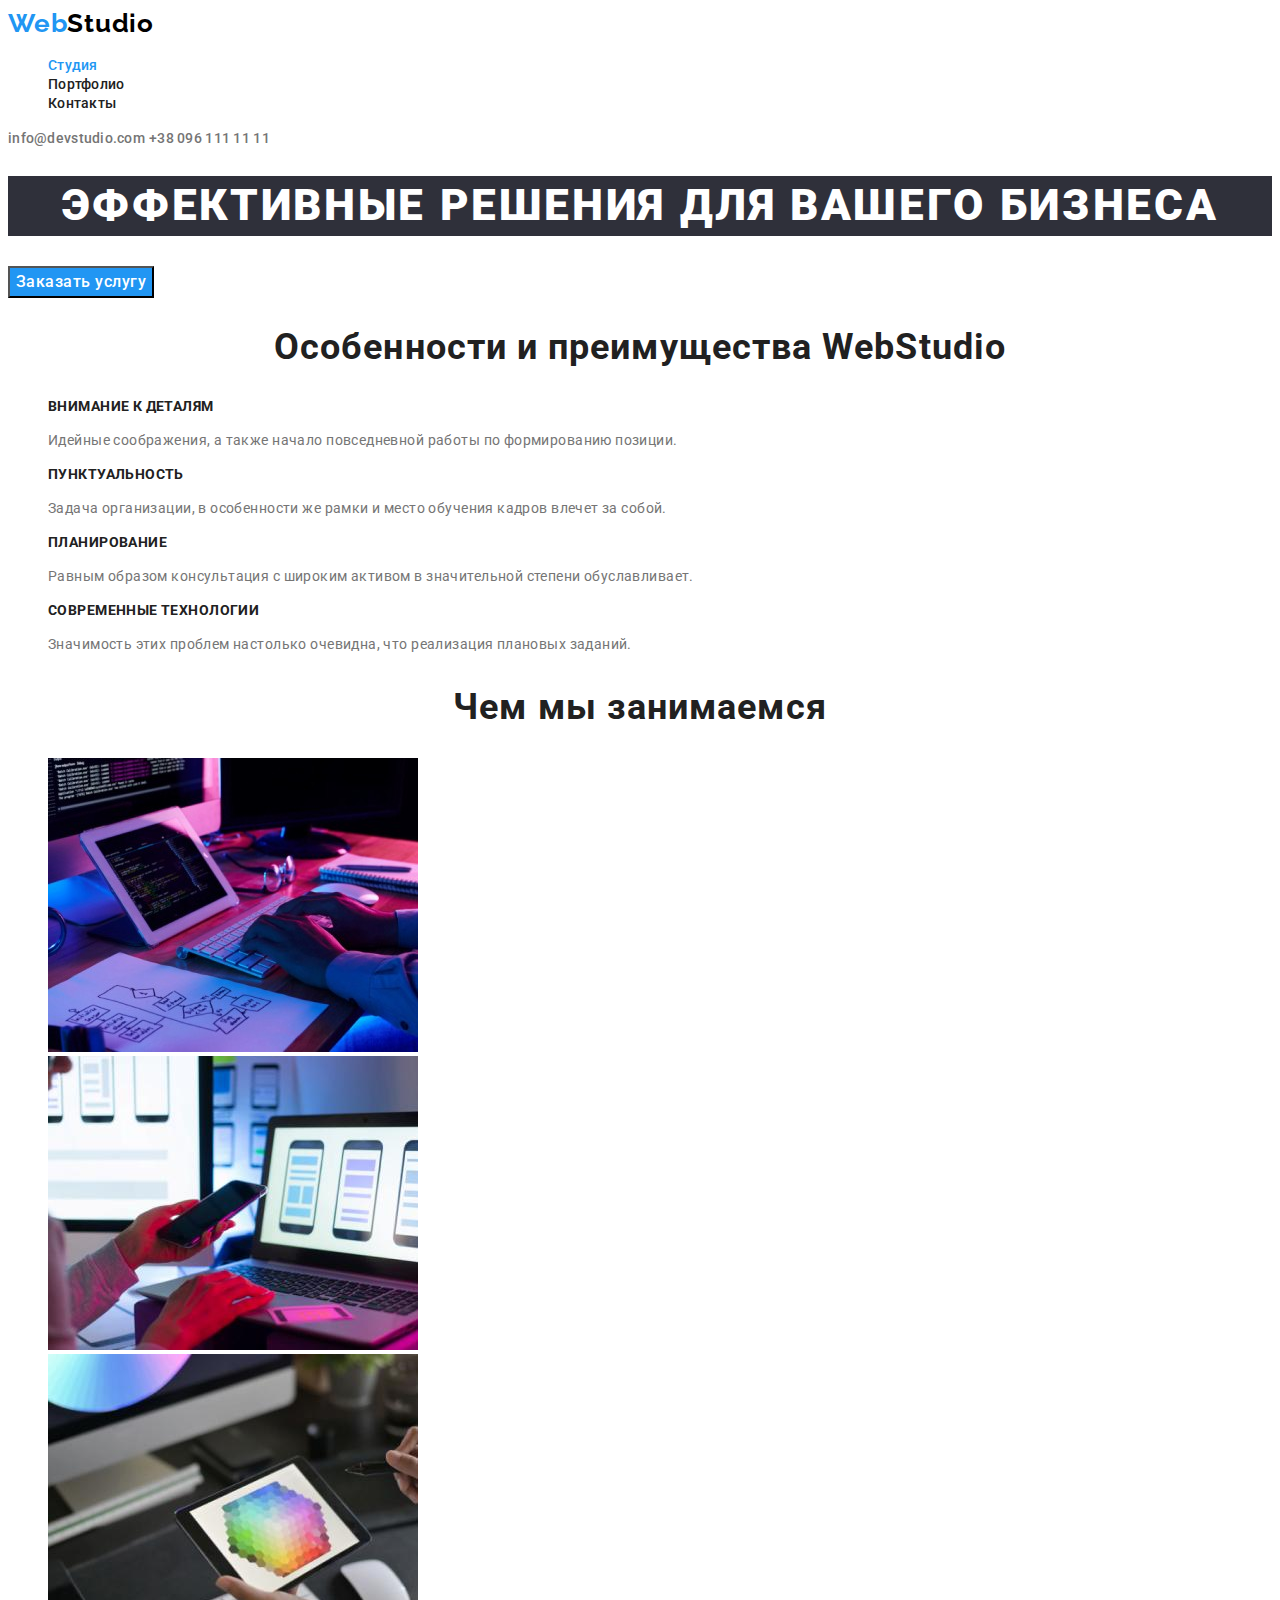
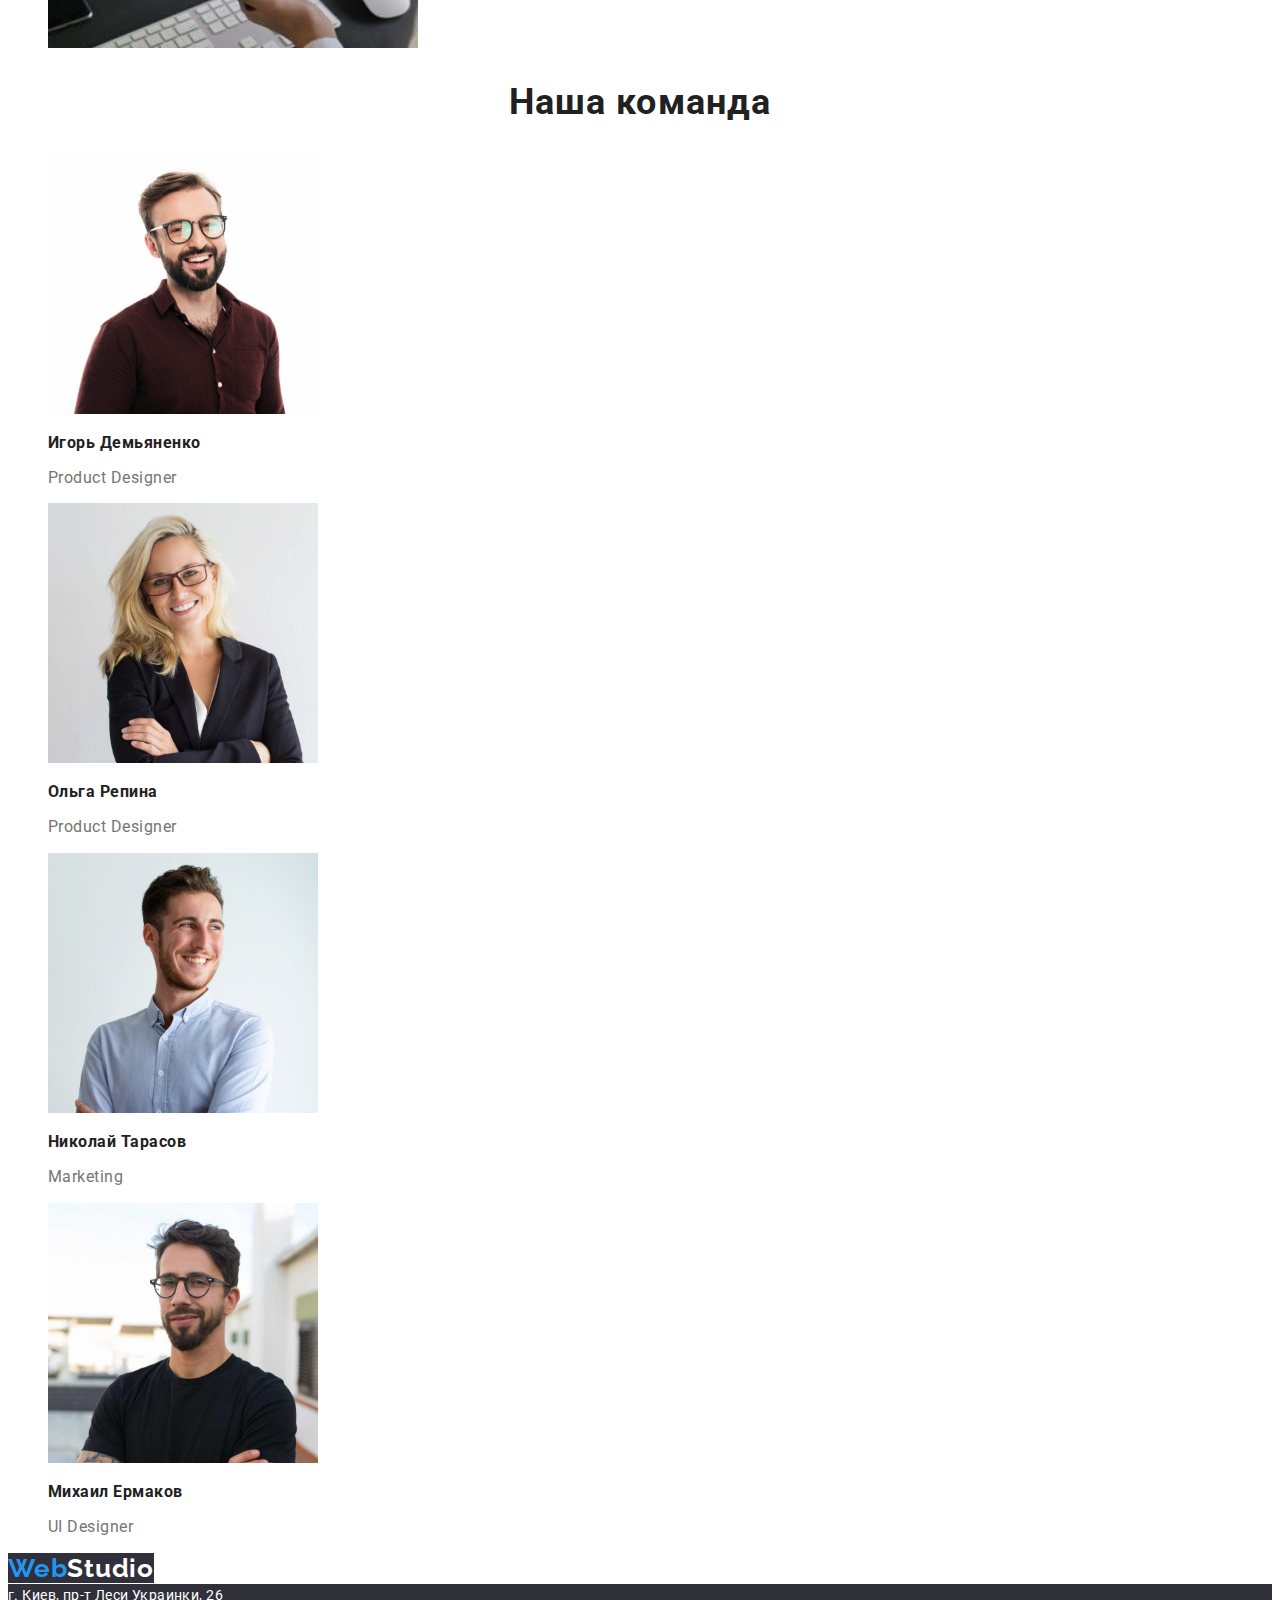
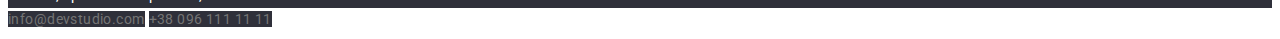
<file: index.html>
<!DOCTYPE html>
<html lang="ru">
<head>
    <meta charset="UTF-8">
    <meta http-equiv="X-UA-Compatible" content="IE=edge">
    <meta name="viewport" content="width=device-width, initial-scale=1.0">
    <title>WebStudio</title>
    <link rel="preconnect" href="https://fonts.googleapis.com">
    <link rel="preconnect" href="https://fonts.gstatic.com" crossorigin>
    <link href="https://fonts.googleapis.com/css2?family=Raleway:wght@700&family=Roboto:wght@400;500;700;900&display=swap"
        rel="stylesheet">
    <link rel="stylesheet" href="./css/styles.css">
</head>
<body>
    <!-- Шапка -->
    <header class="page-header">
        <nav class="header-navigation">
        <a class="logo" href="./"><span class="web">Web</span>Studio</a>
        <ul class="site-nav list">
            <li><a href="" class="link current"> Студия</a></li>
            <li><a href="./portfolio.html" class="link"> Портфолио</a></li>
            <li><a href="./" class="link"> Контакты</a></li>
        </ul>
        </nav>
        <div class="header-contacts">
            <a class="header-mail" href="mailto:info@devstudio.com">info@devstudio.com</a>
            <a class="header-tel" href="tel:+380961111111">+38 096 111 11 11</a>
        </div>
    </header>
    <!-- Уникальный контент страницы -->
    <main>
    <!-- Баннер Hero -->
    <section class="hero">
        <h1 class="hero-title">Эффективные решения для вашего бизнеса</h1>
        <button class="button primary" type="button">Заказать услугу</button> 
    </section>
    <!-- Особенности и преимущества WebStudio -->
    <section class="section">
        <h2 class="section-title">Особенности и преимущества WebStudio</h2>
        <ul class="section-list list">
            <li>
                <h3 class="list-title">Внимание к деталям</h3>
                <p class="text-item">Идейные соображения, а также начало повседневной работы по формированию позиции.</p>
            </li>
            <li>
                <h3 class="list-title">Пунктуальность</h3>
                <p class="text-item">Задача организации, в особенности же рамки и место обучения кадров влечет за собой.</p>
            </li>
            <li> 
                <h3 class="list-title">Планирование</h3>
                <p class="text-item">Равным образом консультация с широким активом в значительной степени обуславливает.</p>
            </li>
            <li> 
                <h3 class="list-title">Современные технологии</h3> 
                <p class="text-item">Значимость этих проблем настолько очевидна, что реализация плановых заданий.</p>
            </li>
        </ul>
    </section>
    <!-- Чем мы занимаемся -->
    <section class="section">
    <h2 class="section-title">Чем мы занимаемся</h2>
        <ul class="options-list list">
            <li><img src="./images/box1.jpg" width="370" height="294" alt="Разработка"></li>
            <li><img src="./images/box2.jpg" width="370" height="294" alt="Адаптация"></li>
            <li><img src="./images/box3.jpg" width="370" height="294" alt="Тестирование"></li>
        </ul>
    </section>
    <!-- Наша команда -->
    <section class="section">
        <h2 class="section-title">Наша команда</h2>
        <ul class="team list">
            <li>
            <img src="./images/IgorDemyanenko.jpg" width="270" height="260" alt="Игорь Демьяненко">
            <h3 class="employee-name">Игорь Демьяненко</h3>
            <p class="position">Product Designer</p>
            </li>
            <li>
            <img src="./images/OlhaRepina.jpg" width="270" height="260" alt="Ольга Репина">
            <h3 class="employee-name">Ольга Репина</h3>
            <p class="position">Product Designer</p>
            </li>
            <li>
                <img src="./images/NikolayTarasov.jpg" width="270" height="260" alt="Николай Тарасов">
                <h3 class="employee-name">Николай Тарасов</h3>
                <p class="position">Marketing</p>
            </li>
            <li>
                <img src="./images/MikhailErmakov.jpg" width="270" height="260" alt="Михаил Ермаков">
                <h3 class="employee-name">Михаил Ермаков</h3>
                <p class="position">UI Designer</p>
            </li>
        </ul>
    </section>
    </main>
    <!-- Подвал -->
    <footer>
        <div>
            <a class="footer-logo" href="/"><span class="web">Web</span>Studio</a>
            <address class="address">г. Киев, пр-т Леси Украинки, 26</address>
            <a class="footer-mail" href="mailto:info@devstudio.com">info@devstudio.com</a>
            <a class="footer-tel" href="tel:+380961111111">+38 096 111 11 11</a>
        </div>
    </footer>
</body>
</html>
</file>
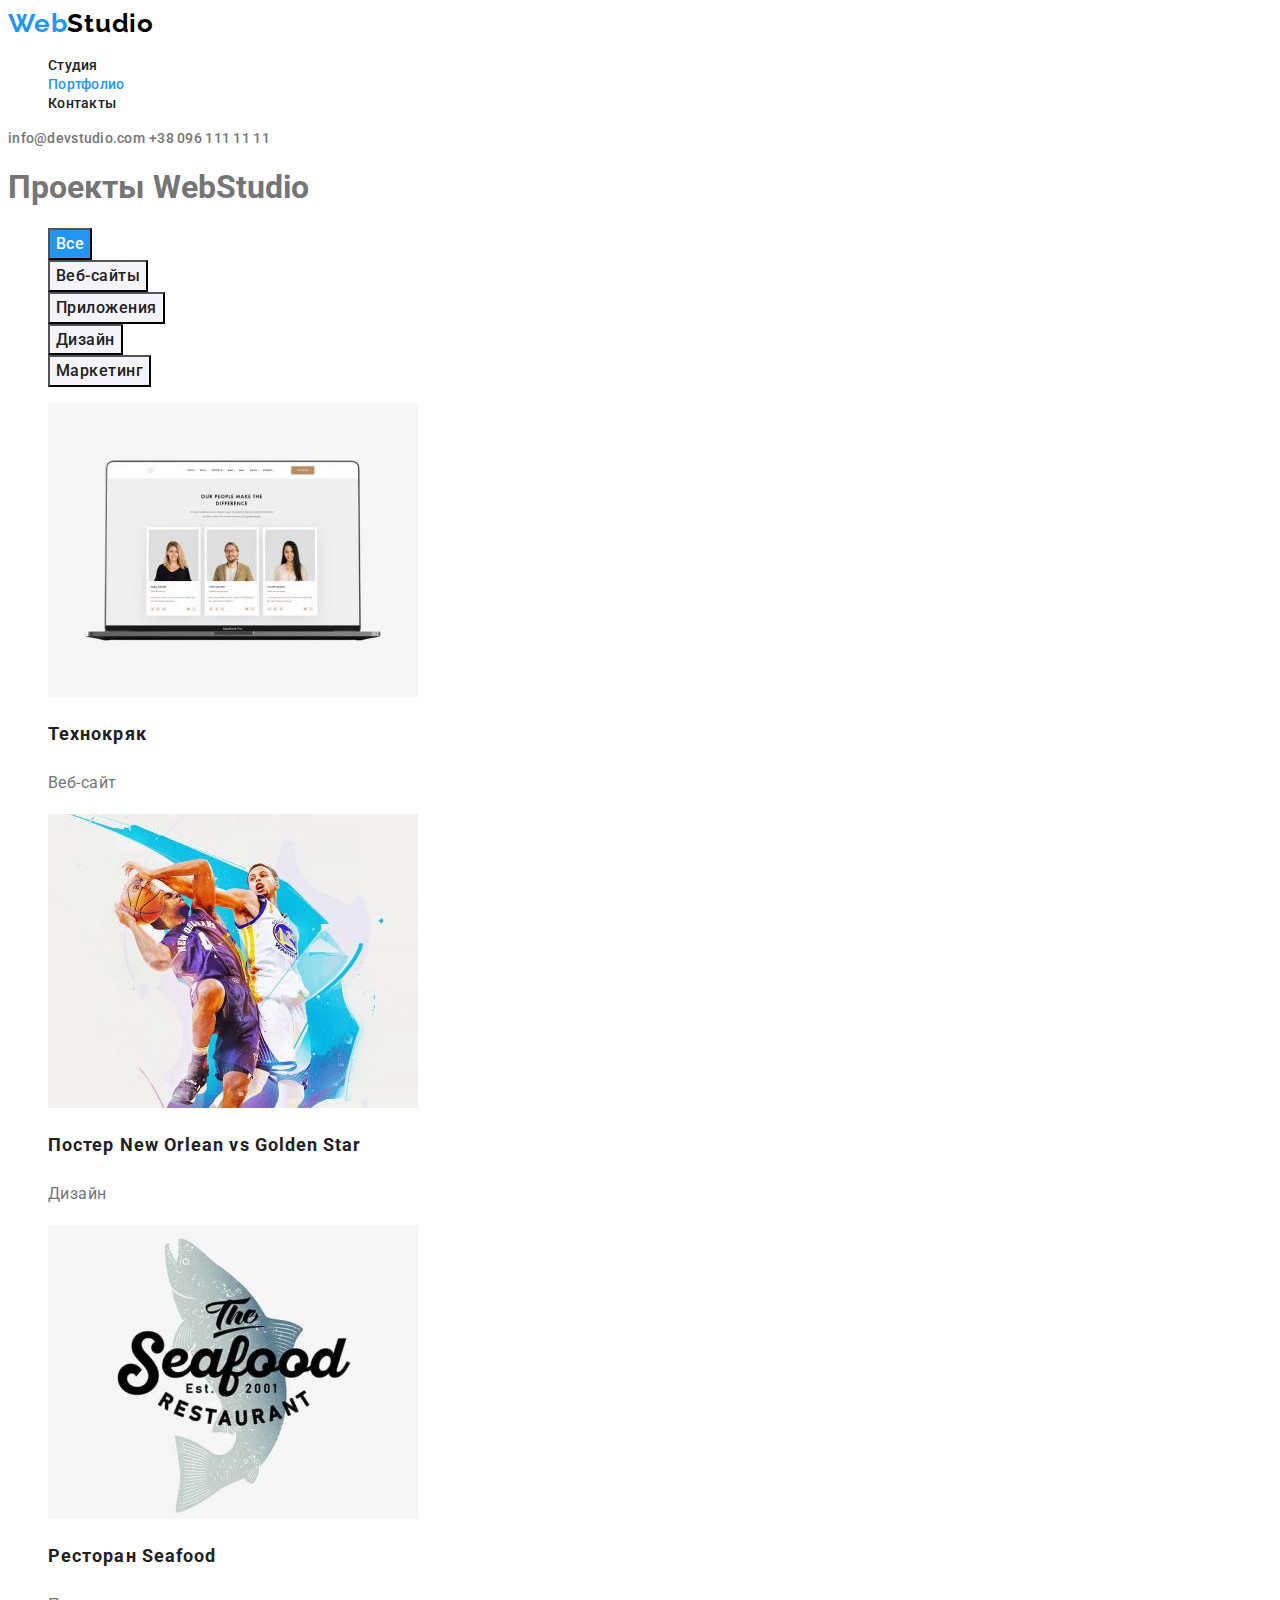
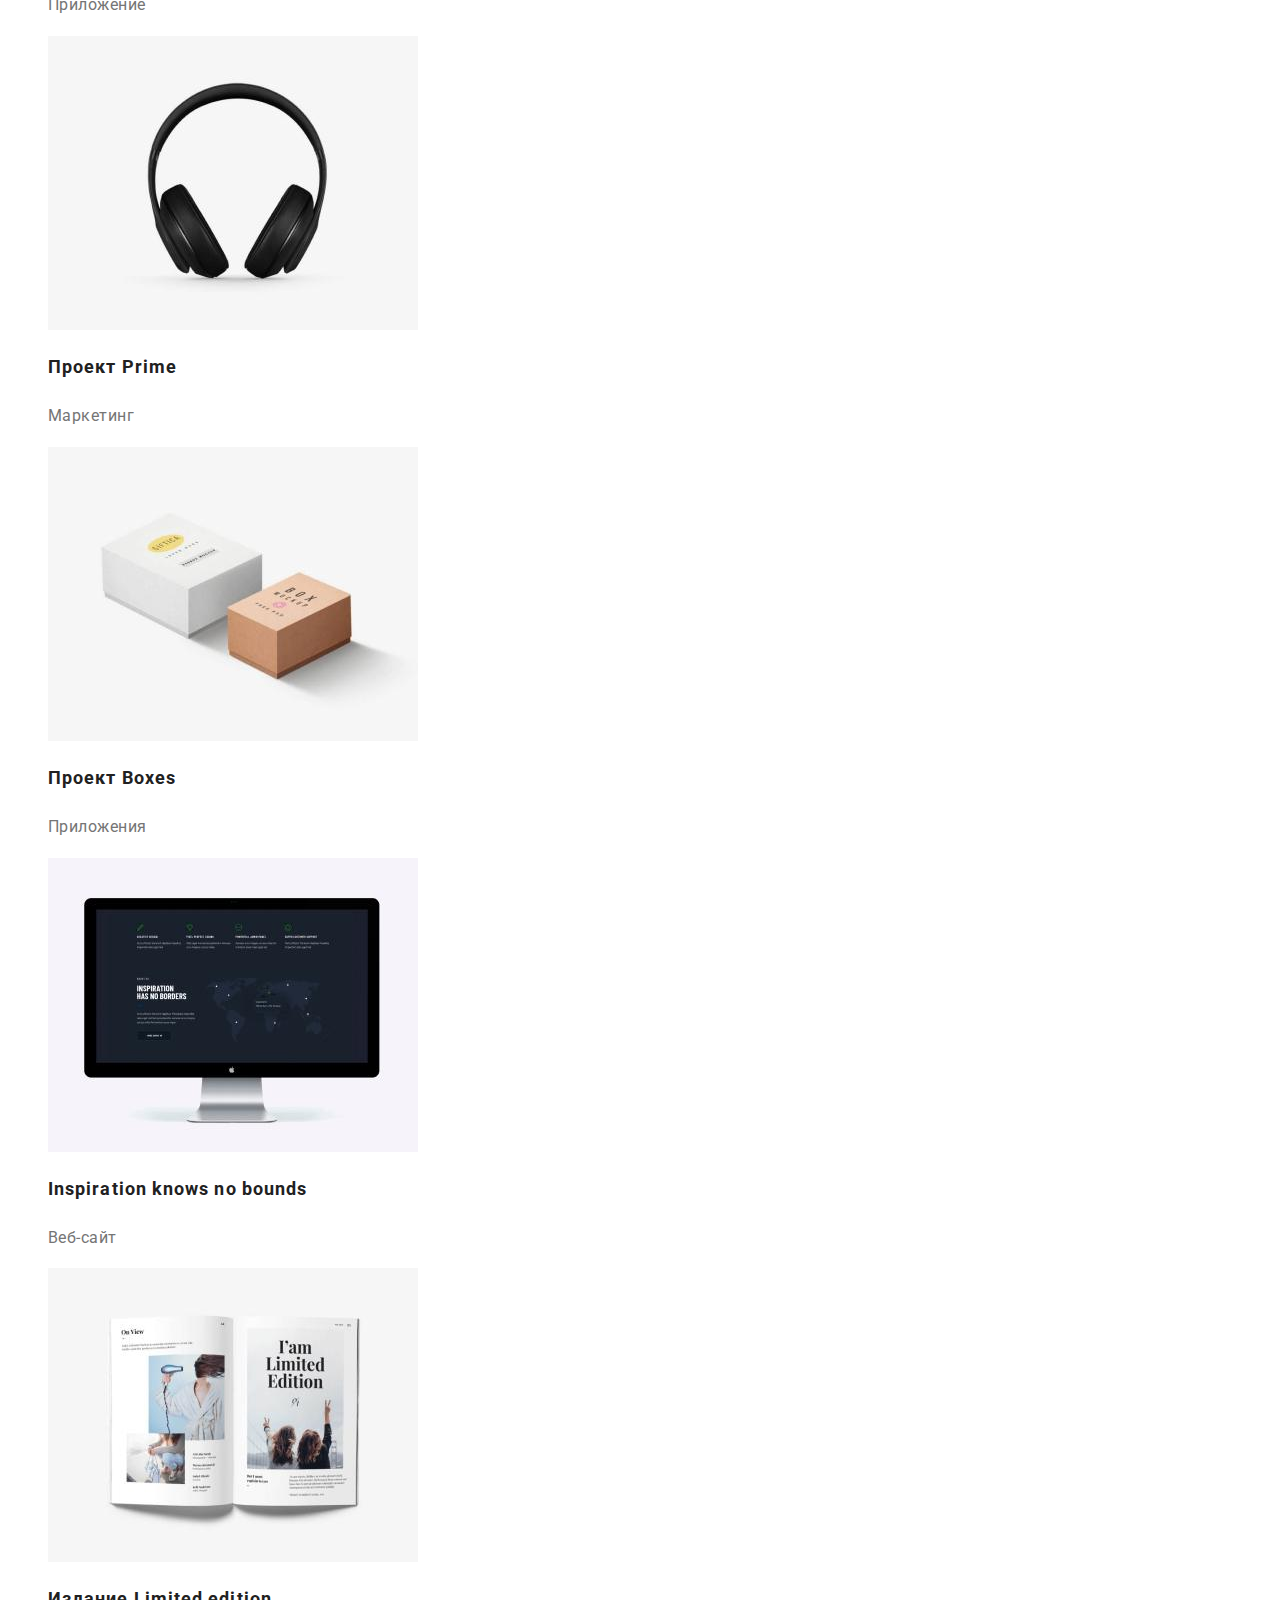
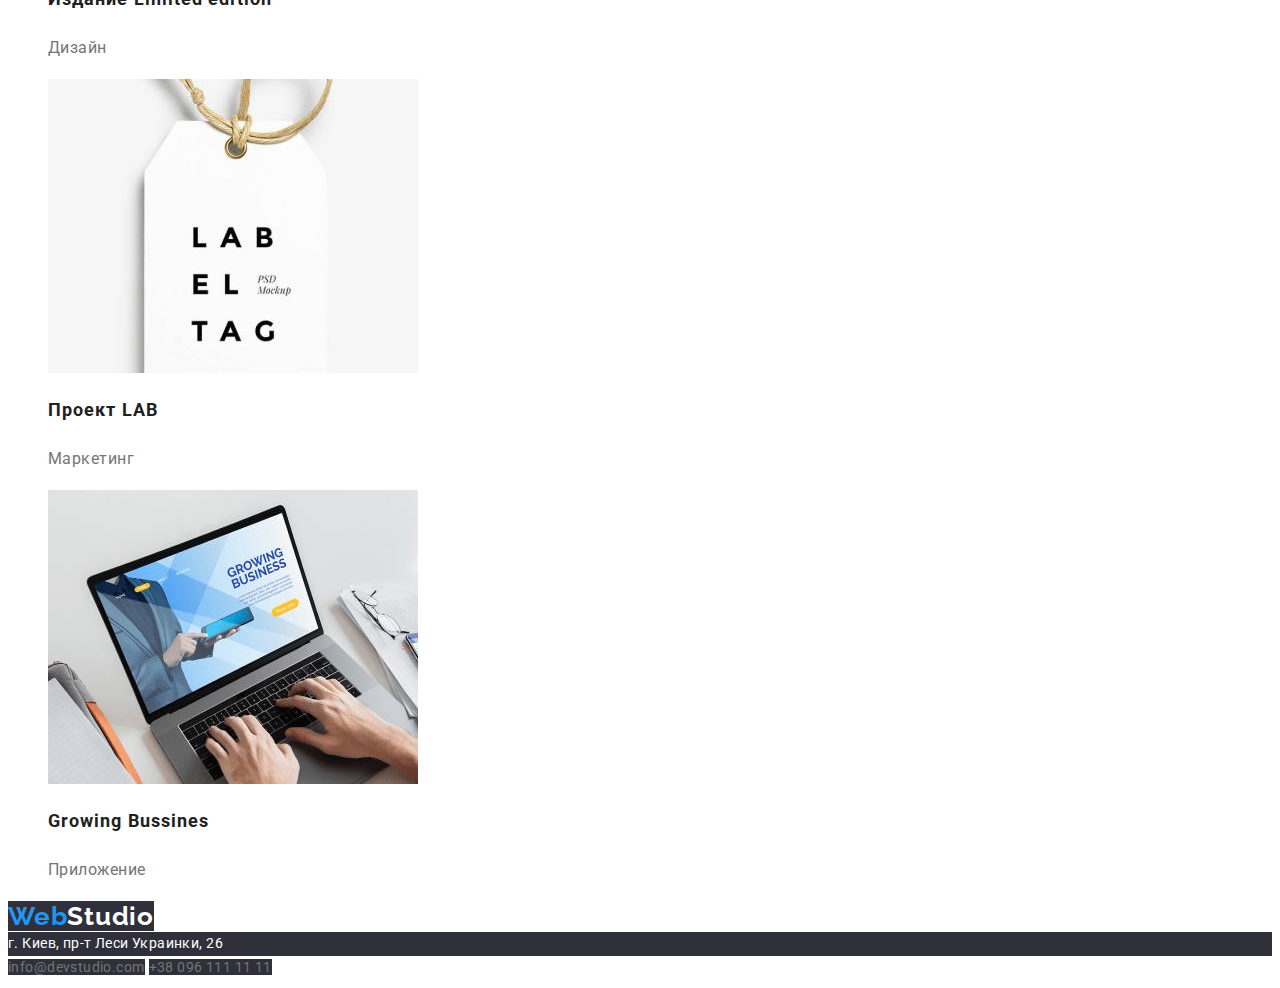
<file: portfolio.html>
<!DOCTYPE html>
<html lang="ru">

<head>
    <meta charset="UTF-8">
    <meta http-equiv="X-UA-Compatible" content="IE=edge">
    <meta name="viewport" content="width=device-width, initial-scale=1.0">
    <title>Portfolio</title>
    <link rel="preconnect" href="https://fonts.googleapis.com">
    <link rel="preconnect" href="https://fonts.gstatic.com" crossorigin>
    <link href="https://fonts.googleapis.com/css2?family=Raleway:wght@700&family=Roboto:wght@400;500;700;900&display=swap"
          rel="stylesheet">
    <link rel="stylesheet" href="./css/styles.css">
</head>

<body>
    <!-- Шапка -->
    <header class="page-header">
        <nav class="header-navigation">
            <a class="logo" href="./"><span class="web">Web</span>Studio</a>
        <ul class="site-nav list">
            <li><a href="./index.html" class="link"> Студия</a></li>
            <li><a href="./portfolio.html" class="link current"> Портфолио</a></li>
            <li><a href="./" class="link"> Контакты</a></li>
        </ul>
        </nav>
        <div class="header-contacts">
            <a class="header-mail" href="mailto:info@devstudio.com">info@devstudio.com</a>
            <a class="header-tel" href="tel:+380961111111">+38 096 111 11 11</a>
        </div>
    </header>
    <!-- Уникальный контент страницы -->
    <main>
    <!-- Проекты WebStudio -->
    <section>
    <h1>Проекты WebStudio</h1>

        <!-- Фильтр -->
        <ul class="filter list">
            <li><button class="button primary" type="button">Все</button></li>
            <li><button class="button secondary" type="button">Веб-сайты</button></li>
            <li><button class="button secondary" type="button">Приложения</button></li>
            <li><button class="button secondary" type="button">Дизайн</button></li>
            <li><button class="button secondary" type="button">Маркетинг</button></li>
        </ul>
        
        <!-- Портфолио 3 на 3 -->
        <ul class="section-list list">
            <li>
                <a class="link-portfolio" href="#">
                    <img src="images/techno.jpg" width="370" alt="Technokryak" title="Technokryak">
                    <h2 class="content-title">Технокряк</h2>
                    <p class="content-item">Веб-сайт</p>
                </a>
            </li>
            <li>
            <a class="link-portfolio" href="#">
                <img src="images/orlean.jpg" width="370" height="294" alt="Постер New Orlean vs Golden Star" title="Poster New Orlean vs Golden Star">
                <h2 class="content-title">Постер New Orlean vs Golden Star</h2>
                <p class="content-item">Дизайн</p>
            </a>
            </li>
            <li>
            <a class="link-portfolio" href="">
                <img src="images/seafood.jpg" width="370" height="294" alt="Restaurant Seafood" title="Restaurant Seafood">
                <h2 class="content-title">Ресторан Seafood</h2>
                <p class="content-item">Приложение</p>
            </a>
            </li>
            <li>
            <a class="link-portfolio" href="">
                <img src="images/prime.jpg" width="370" height="294" alt="Project Prime" title="Project Prime">
                <h2 class="content-title">Проект Prime</h2>
                <p class="content-item">Маркетинг</p>
            </a>
            </li>
            <li>
            <a class="link-portfolio" href="">
                <img src="images/project-boxes.jpg" width="370" height="294" alt="Project Boxes" title="Project Boxes">
                <h2 class="content-title">Проект Boxes</h2>
                <p class="content-item">Приложения</p>
            </a>
            </li>
            <li>
            <a class="link-portfolio" href="">
                <img src="images/Inspiration-has-no-borders.jpg" width="370" height="294" alt="Inspiration has no Borders" title="Inspiration has no Borders">
                <h2 class="content-title">Inspiration knows no bounds</h2>
                <p class="content-item">Веб-сайт</p>
            </a>
            </li>
            <li>
            <a class="link-portfolio" href="">
                <img src="images/limited-edition.jpg" width="370" height="294" alt="Limited edition" title="Limited edition">
                <h2 class="content-title">Издание Limited edition</h2>
                <p class="content-item">Дизайн</p>
            </a>
            </li>
            <li>
            <a class="link-portfolio" href="">
                <img src="images/lab.jpg" width="370" height="294" alt="Project LAB" title="Project LAB">
                <h2 class="content-title">Проект LAB</h2>
                <p class="content-item">Маркетинг</p>
            </a>
            </li>
            <li>
            <a class="link-portfolio" href="">
                <img src="images/growing-business.jpg" width="370" height="294" alt="Growing Bussines" title="Growing Bussines">
                <h2 class="content-title">Growing Bussines</h2>
                <p class="content-item">Приложение</p>
            </a>
            </li>
        </ul>
    
    </section>
    </main>
    <!-- Подвал -->
    <footer>
        <div>
            <a class="footer-logo" href="/"><span class="web">Web</span>Studio</a>
            <address class="address">г. Киев, пр-т Леси Украинки, 26</address>
            <a class="footer-mail" href="mailto:info@devstudio.com">info@devstudio.com</a>
            <a class="footer-tel" href="tel:+380961111111">+38 096 111 11 11</a>
        </div>
    </footer>
</body>

</html>
</file>
<file: css/styles.css>
/*Палитра цветов */

/*основной цвет текста: #757575; */
/*вторичный цвет текста заголовки: #212121; */
/*белый цвет текста: #ffffff; */
/*Logo header "Web" text color: #2196F3; */
/*Logo header "Studio" text color: #000000; */
/*Logo footer "Web" text color: #2196F3; */
/*Logo footer "Studio" text color: #ffffff; */
/*акцент: #2196F3; */
/*подвал phone-mail text: rgba(255, 255, 255, 0,6); */
/*шапка background: #ffffff; */
/*герой и подвал background: #2F303A; */
/*чем мы занимаемся background: #E5E5E5; */
/*наша команда background: #F5F4FA; */

:root {
  --primary-text-color: #757575;
  --title-text-color: #212121;
  --accent-color: #2196f3;
  --white-bgc-text-color: #ffffff;
  --black-text-color: #000000;
  --hero-footer-bgc: #2f303a;
  --secondary-bgc: #f5f4fa;
  --footer-phone-mail-text: rgba(255, 255, 255, 0, 6);
}

/* The main parameters of styling and utilits */
body {
  background-color: var(--white-bgc-text-ciolor);
  color: var(--primary-text-color);
  font-family: Roboto, sans-serif;
}

.list {
  list-style: none;
}

/* Logo */
.logo {
  color: var(--black-text-color);
  font-family: Raleway, sans-serif;
  font-style: normal;
  font-weight: 700;
  font-size: 26px;
  line-height: 1.19;
  letter-spacing: 0.03em;
  text-decoration: none;
}
.logo:hover,
.logo:focus {
  color: var(--accent-color);
}

.web {
  color: var(--accent-color);
  font-family: Raleway;
  font-style: normal;
  font-weight: 700;
  font-size: 26px;
  line-height: 1.19;
  letter-spacing: 0.03em;
  text-decoration: none;
}

/* Navigation in the site header */
.site-nav .link {
  color: var(--title-text-color);
  font-weight: 500;
  font-size: 14px;
  line-height: 1.14;
  letter-spacing: 0.02em;
  text-decoration: none;
}
.site-nav .link:hover,
.site-nav .link:focus {
  color: var(--accent-color);
}
.site-nav .link.current {
  color: var(--accent-color);
}

/* Header contacts */
.header-mail,
.header-tel {
  color: var(--primary-text-color);
  font-size: 14px;
  font-weight: 500;
  line-height: 1.14;
  letter-spacing: 0.02em;
  text-decoration: none;
}
.header-mail:hover,
.header-mail:focus {
  color: var(--accent-color);
}
.header-tel:hover,
.header-tel:focus {
  color: var(--accent-color);
}

/* Banner Hero */
.hero-title {
  color: var(--white-bgc-text-color);
  background-color: var(--hero-footer-bgc);
  font-weight: 900;
  font-size: 44px;
  line-height: 1.36;
  text-align: center;
  letter-spacing: 0.06em;
  text-transform: uppercase;
}

/* Section */
.section-title {
  color: var(--title-text-color);
  font-size: 36px;
  line-height: 1.16;
  text-align: center;
  letter-spacing: 0.03em;
}

/* List title */
.list-title {
  color: var(--title-text-color);
  font-size: 14px;
  line-height: 1.14;
  letter-spacing: 0.03em;
  text-transform: uppercase;
}

/* Main text */
.text-item {
  color: var(--primary-text-color);
  font-size: 14px;
  line-height: 1.71;
  letter-spacing: 0.03em;
}

.content-title {
  color: var(--title-text-color);
  font-family: Roboto;
  font-style: normal;
  font-weight: 700;
  font-size: 18px;
  line-height: 2;
  letter-spacing: 0.06em;
}

.content-item {
  color: var(--primary-text-color);
  font-family: Roboto;
  font-style: normal;
  font-weight: 400;
  font-size: 16px;
  line-height: 1.87;
  letter-spacing: 0.03em;
}

/* Employee name*/
.employee-name {
  color: var(--title-text-color);
  font-size: 16px;
  line-height: 1.18;
  /* text-align: center; */
  letter-spacing: 0.03em;
}

/* Employee's position */
.position {
  color: var(--primary-text-color);
  font-size: 16px;
  line-height: 1.18;
  /* text-align: center; */
  letter-spacing: 0.03em;
}

/* Button */
.button {
  color: var(--title-text-color);
  background-color: var(--secondary-bgc);
  font-size: 16px;
  line-height: 1.62;
  font-family: Roboto;
  font-style: normal;
  font-weight: 500;
  text-align: center;
  letter-spacing: 0.03em;
}
.button.primary {
  color: var(--white-bgc-text-color);
  background-color: var(--accent-color);
}
.button.secondary {
  color: var(--title-text-color);
  background-color: var(--secondary-bgc);
}

.link-portfolio {
  text-decoration: none;
}

/* Footer logo */
.footer-logo {
  color: var(--white-bgc-text-color);
  background-color: var(--hero-footer-bgc);
  font-family: Raleway, sans-serif;
  font-style: normal;
  font-weight: 700;
  font-size: 26px;
  line-height: 1.19;
  letter-spacing: 0.03em;
  text-decoration: none;
}
/* .footer-logo:hover,
.footer-logo:focus {
  color: var(--accent-color);
} */

/* Footer contacts */
.address {
  color: var(--white-bgc-text-color);
  background-color: var(--hero-footer-bgc);
  font-weight: 400;
  font-size: 14px;
  line-height: 1.71;
  letter-spacing: 0.03em;
  text-decoration: none;
  font-style: normal;
}
.footer-mail,
.footer-tel {
  color: var(--footer-phone-mail);
  background-color: var(--hero-footer-bgc);
  font-weight: 400;
  font-size: 14px;
  line-height: 1.71;
  letter-spacing: 0.03em;
  text-decoration: none;
}
.footer-mail:hover,
.footer-mail:focus {
  color: var(--accent-color);
  background-color: var(--hero-footer-bgc);
}
.footer-tel:hover,
.footer-tel:focus {
  color: var(--accent-color);
  background-color: var(--hero-footer-bgc);
}
</file>
